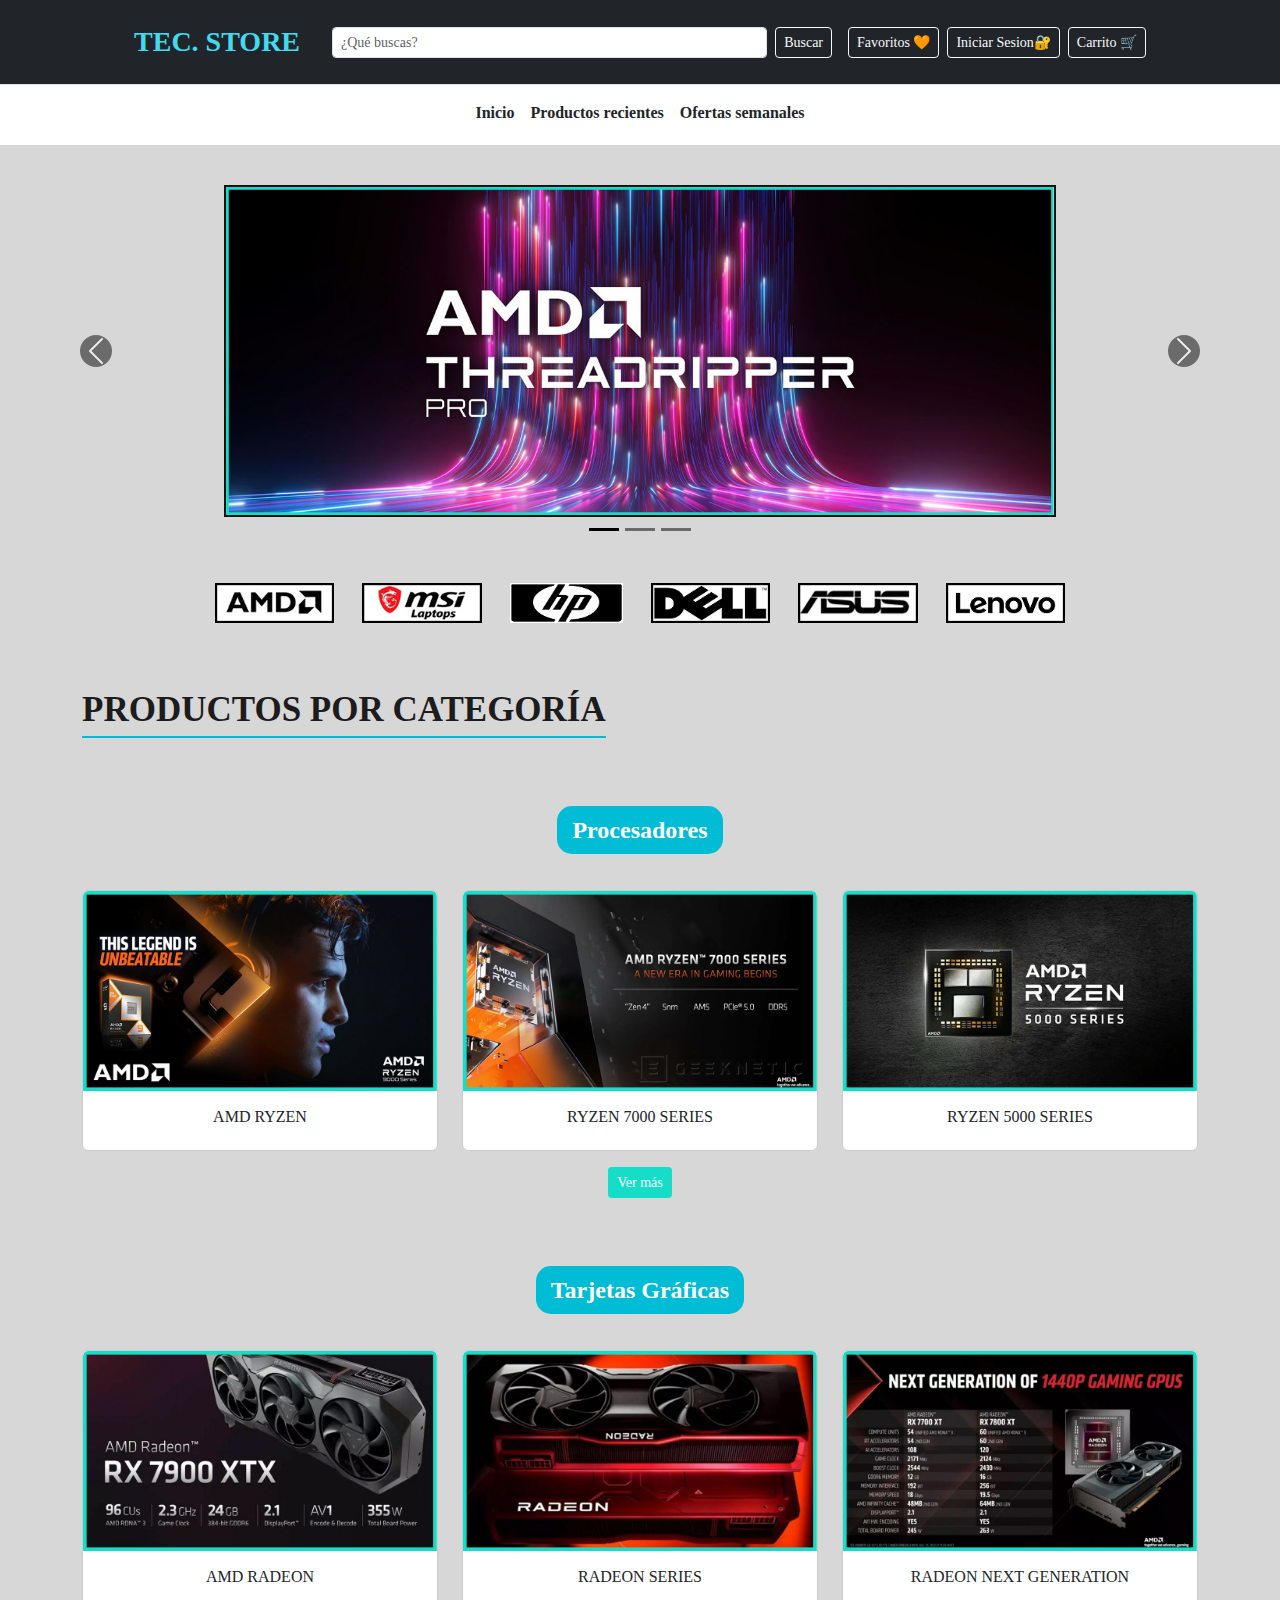
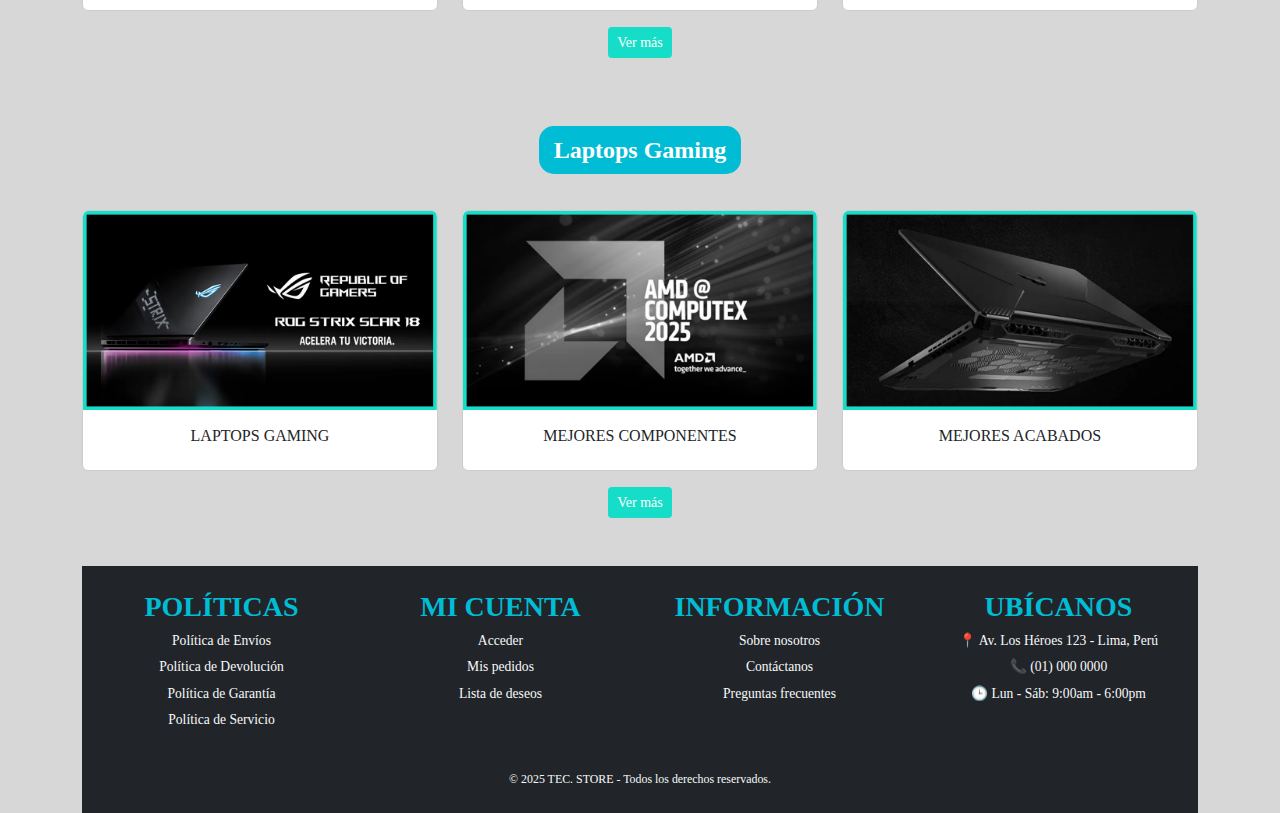
<file: index.html>
<!DOCTYPE html>
<html lang="es">
<head>
  <meta charset="UTF-8">
  <meta name="viewport" content="width=device-width, initial-scale=1.0">
  <title>Tienda AMD</title>
  <link href="https://cdn.jsdelivr.net/npm/bootstrap@5.3.3/dist/css/bootstrap.min.css" rel="stylesheet">
  <link rel="stylesheet" href="General.css">
</head>
<body>



<!-- Barra de navegación -->

<nav class="navbar navbar-expand-lg navbar-dark bg-dark py-3">
  <div class="container d-flex flex-wrap justify-content-center align-items-center gap-3">

    <!-- LOGO -->
    <a class="navbar-brand fw-bold fs-3 mb-0" href="#">TEC. STORE</a>

    <!-- BUSCADOR -->
    <form action="#" class="d-flex flex-grow-1 justify-content-center" style="max-width: 500px;">
      <input class="form-control form-control-sm me-2" type="search" placeholder="¿Qué buscas?">
      <button class="btn btn-outline-light btn-sm" type="submit">Buscar</button>
    </form>

    <!-- BOTONES -->
    <div class="d-flex gap-2 flex-wrap justify-content-center">
      <a href="#" class="btn btn-outline-light btn-sm">Favoritos 🧡</a>
      <a href="IniciarSESION.html" class="btn btn-outline-light btn-sm">Iniciar Sesion🔐</a>
      <a href="#" class="btn btn-outline-light btn-sm"> Carrito 🛒</a>
    </div>

  </div>
</nav>

  
<!-- Barra de navegación debajo -->

<div class="bg-white border-top py-3">
  <div class="container px-0">
    <div class="d-flex flex-nowrap justify-content-center text-center overflow-x-auto overflow-y-hidden nav-links gap-3 px-2">
      <a href="index.html" class="link-item flex-shrink-0"><b>Inicio</b></a>
      <a href="Productos.html" class="link-item flex-shrink-0"><b>Productos recientes</b></a>
      <a href="Productos.html" class="link-item flex-shrink-0"><b>Ofertas semanales</b></a>
    </div>
  </div>
</div>

 <!-- Carrusel de banners -->
<div id="bannerCarousel" class="carousel slide" data-bs-ride="carousel">
  <div class="carousel-inner">
    <div class="carousel-item active">
      <img src="imagenes/amdLOGO.jpg" class="d-block mx-auto img-fluid carrusel-banner" alt="Banner 1">
    </div>
    <div class="carousel-item">
      <img src="imagenes/graficaAMD.jpg" class="d-block mx-auto img-fluid carrusel-banner" alt="Banner 2">
    </div>
    <div class="carousel-item">
      <img src="imagenes/LAPTOP.jpg" class="d-block mx-auto img-fluid carrusel-banner" alt="Banner 3">
    </div>
  </div>

  <!-- Controles -->
  <button class="carousel-control-prev" type="button" data-bs-target="#bannerCarousel" data-bs-slide="prev">
    <span class="carousel-control-prev-icon"></span>
    <span class="visually-hidden">Anterior</span>
  </button>
  <button class="carousel-control-next" type="button" data-bs-target="#bannerCarousel" data-bs-slide="next">
    <span class="carousel-control-next-icon"></span>
    <span class="visually-hidden">Siguiente</span>
  </button>


  <!-- Indicadores -->
  <div class="carousel-indicators">
    <button type="button" data-bs-target="#bannerCarousel" data-bs-slide-to="0" class="active" aria-current="true"></button>
    <button type="button" data-bs-target="#bannerCarousel" data-bs-slide-to="1"></button>
    <button type="button" data-bs-target="#bannerCarousel" data-bs-slide-to="2"></button>
  </div>
</div>


<!-- Marcas solo visibles en pantallas medianas y grandes -->
<div class="container text-center py-4 d-none d-md-block">
  <div class="row justify-content-center">
    <div class="col-auto"><img src="imagenes/AMD.jpg" class="marca-logo" alt="AMD"></div>
    <div class="col-auto"><img src="imagenes/MSI.jpg" class="marca-logo" alt="MSI"></div>
    <div class="col-auto"><img src="imagenes/HP.jpg" class="marca-logo" alt="HP"></div>
    <div class="col-auto"><img src="imagenes/DELL.jpg" class="marca-logo" alt="Dell"></div>
    <div class="col-auto"><img src="imagenes/ASUS.jpg" class="marca-logo" alt="ASUS"></div>
    <div class="col-auto"><img src="imagenes/LENOVO.jpg" class="marca-logo" alt="Lenovo"></div>
  </div>
</div>


  <!-- Productos por categoría -->
  <div class="container">
  <h1 class="text-center mb-5">PRODUCTOS POR CATEGORÍA</h1>



  <!-- Procesadores -->
<div class="text-center mb-3">
  <span class="section-title fs-4 fw-bold">Procesadores</span>
</div>

<!-- Todos los productos -->
<div class="row justify-content-center g-4 mb-3">

  <!-- Producto 1 -->
  <div class="col-12 col-sm-6 col-md-4">
    <div class="card h-100">
      <img src="imagenes/ProcesadoresLOGO1.jpg" class="card-img-top" alt="AMD RYZEN ">
      <div class="card-body text-center">
        <h3 class="card-title">AMD RYZEN</h3>
      </div>
    </div>
  </div>

  <!-- Producto 2 -->
  <div class="col-12 col-sm-6 col-md-4">
    <div class="card h-100">
      <img src="imagenes/ProcesadoresLOGO2.jpg" class="card-img-top" alt="AMD RYZEN">
      <div class="card-body text-center">
        <h3 class="card-title">RYZEN 7000 SERIES </h3>
      </div>
    </div>
  </div>

  <!-- Producto 3 -->
  <div class="col-12 col-sm-6 col-md-4">
    <div class="card h-100">
      <img src="imagenes/ProcesadoresLOGO3.jpg" class="card-img-top" alt="AMD RYZEN">
      <div class="card-body text-center">
        <h3 class="card-title">RYZEN 5000 SERIES</h3>
      </div>
    </div>
  </div>
</div> <!-- Fin del row -->

<!-- Botón "Ver más" centrado, fuera del grid -->
<div class="text-center mb-5">
  <a href="Productos.html" role="button" class="btn btn-sm btn-ver-mas">Ver más</a>
</div>




  <!-- Tarjetas Gráficas -->
<div class="text-center mt-5 mb-3">
  <span class="section-title fs-4 fw-bold">Tarjetas Gráficas</span>
</div>

<!-- Todos los productos -->
<div class="row justify-content-center g-4 mb-3">

  <!-- Gráfica 1 -->
  <div class="col-12 col-sm-6 col-md-4">
    <div class="card h-100">
      <img src="imagenes/GraficaLOGO1.jpg" class="card-img-top" alt="Tarjeta Gráfica AMD ">
      <div class="card-body text-center">
        <h3 class="card-title">AMD RADEON</h3>
      </div>
    </div>
  </div>

  <!-- Gráfica 2 -->
  <div class="col-12 col-sm-6 col-md-4">
    <div class="card h-100">
      <img src="imagenes/GraficaLOGO2.jpg" class="card-img-top" alt="Tarjeta Gráfica AMD">
      <div class="card-body text-center">
        <h3 class="card-title">RADEON SERIES</h3>
      </div>
    </div>
  </div>

  <!-- Gráfica 3 -->
  <div class="col-12 col-sm-6 col-md-4">
    <div class="card h-100">
      <img src="imagenes/GraficaLOGO3.jpg" class="card-img-top" alt="Tarjeta Gráfica AMD">
      <div class="card-body text-center">
        <h3 class="card-title">RADEON NEXT GENERATION</h3>
      </div>
    </div>
  </div>
</div> <!-- Fin del row -->

<!-- Botón centrado y fuera del grid -->
<div class="text-center mb-5">
  <a href="Productos.html" role="button" class="btn btn-sm btn-ver-mas">Ver más</a>
</div>


  <!-- Laptops -->
<div class="text-center mt-5 mb-3">
  <span class="section-title fs-4 fw-bold">Laptops Gaming</span>
</div>

<!-- Todos los productos -->
<div class="row justify-content-center g-4 mb-3">
  <!-- Laptop 1 -->
  <div class="col-12 col-sm-6 col-md-4">
    <div class="card h-100">
      <img src="imagenes/LaptopLOGO1.jpg" class="card-img-top" alt="Laptop AMD">
      <div class="card-body text-center">
        <h3 class="card-title">LAPTOPS GAMING </h3>
      </div>
    </div>
  </div>

  <!-- Laptop 2 -->
  <div class="col-12 col-sm-6 col-md-4">
    <div class="card h-100">
      <img src="imagenes/LaptopLOGO2.jpg" class="card-img-top" alt="Laptop AMD">
      <div class="card-body text-center">
        <h3 class="card-title">MEJORES COMPONENTES</h3>
      </div>
    </div>
  </div>

  <!-- Laptop 3 -->
  <div class="col-12 col-sm-6 col-md-4">
    <div class="card h-100">
      <img src="imagenes/LaptopLOGO3.jpg" class="card-img-top" alt="Laptop AMD">
      <div class="card-body text-center">
        <h3 class="card-title">MEJORES ACABADOS </h3>
      </div>
    </div>
  </div>
</div> <!-- Fin del row -->

<!-- Botón "Ver más" fuera del row -->
<div class="text-center mb-5">
  <a href="Productos.html" role="button" class="btn btn-sm btn-ver-mas">Ver más</a>
</div>


  <!-- Footer -->
  <footer class="bg-dark text-light py-4 mt-5 text-center">
  <div class="container">
    <div class="row gy-4 justify-content-center">

      <!-- Columna 1 -->
      <div class="col-xs-12 col-6 col-sm-3">
        <h3 class="text-uppercase">Políticas</h3>
        <ul class="list-unstyled">
          <li><a href="#" class="text-light">Política de Envíos</a></li>
          <li><a href="#" class="text-light">Política de Devolución</a></li>
          <li><a href="#" class="text-light">Política de Garantía</a></li>
          <li><a href="#" class="text-light">Política de Servicio</a></li>
        </ul>
      </div>

      <!-- Columna 2 -->
      <div class="col-xs-12 col-6 col-sm-3">
        <h3 class="text-uppercase">Mi cuenta</h3>
        <ul class="list-unstyled">
          <li><a href="#" class="text-light">Acceder</a></li>
          <li><a href="#" class="text-light">Mis pedidos</a></li>
          <li><a href="#" class="text-light">Lista de deseos</a></li>
        </ul>
      </div>

      <!-- Columna 3 -->
      <div class="col-xs-12 col-6 col-sm-3">
        <h3 class="text-uppercase">Información</h3>
        <ul class="list-unstyled">
          <li><a href="#" class="text-light">Sobre nosotros </a></li>
          <li><a href="#" class="text-light">Contáctanos </a></li>
          <li><a href="#" class="text-light">Preguntas frecuentes </a></li>
        </ul>
      </div>

      <!-- Columna 4 -->
      <div class="col-xs-12 col-6 col-sm-3">
        <h3 class="text-uppercase">Ubícanos</h3>
        <ul class="list-unstyled">
          <li><a href="#" class="text-light">📍 Av. Los Héroes 123 - Lima, Perú</a></li>
          <li><a href="#" class="text-light">📞 (01) 000 0000</a></li>
          <li><a href="#" class="text-light">🕒 Lun - Sáb: 9:00am - 6:00pm</a></li>
        </ul>
      </div>
    </div>

    <!-- Línea inferior -->
    <div class="mt-4 small">
      &copy; 2025 TEC. STORE - Todos los derechos reservados.
    </div>
  </div>
</footer>

  <script src="https://cdn.jsdelivr.net/npm/bootstrap@5.3.3/dist/js/bootstrap.bundle.min.js"></script>
</body>
</html>
</file>
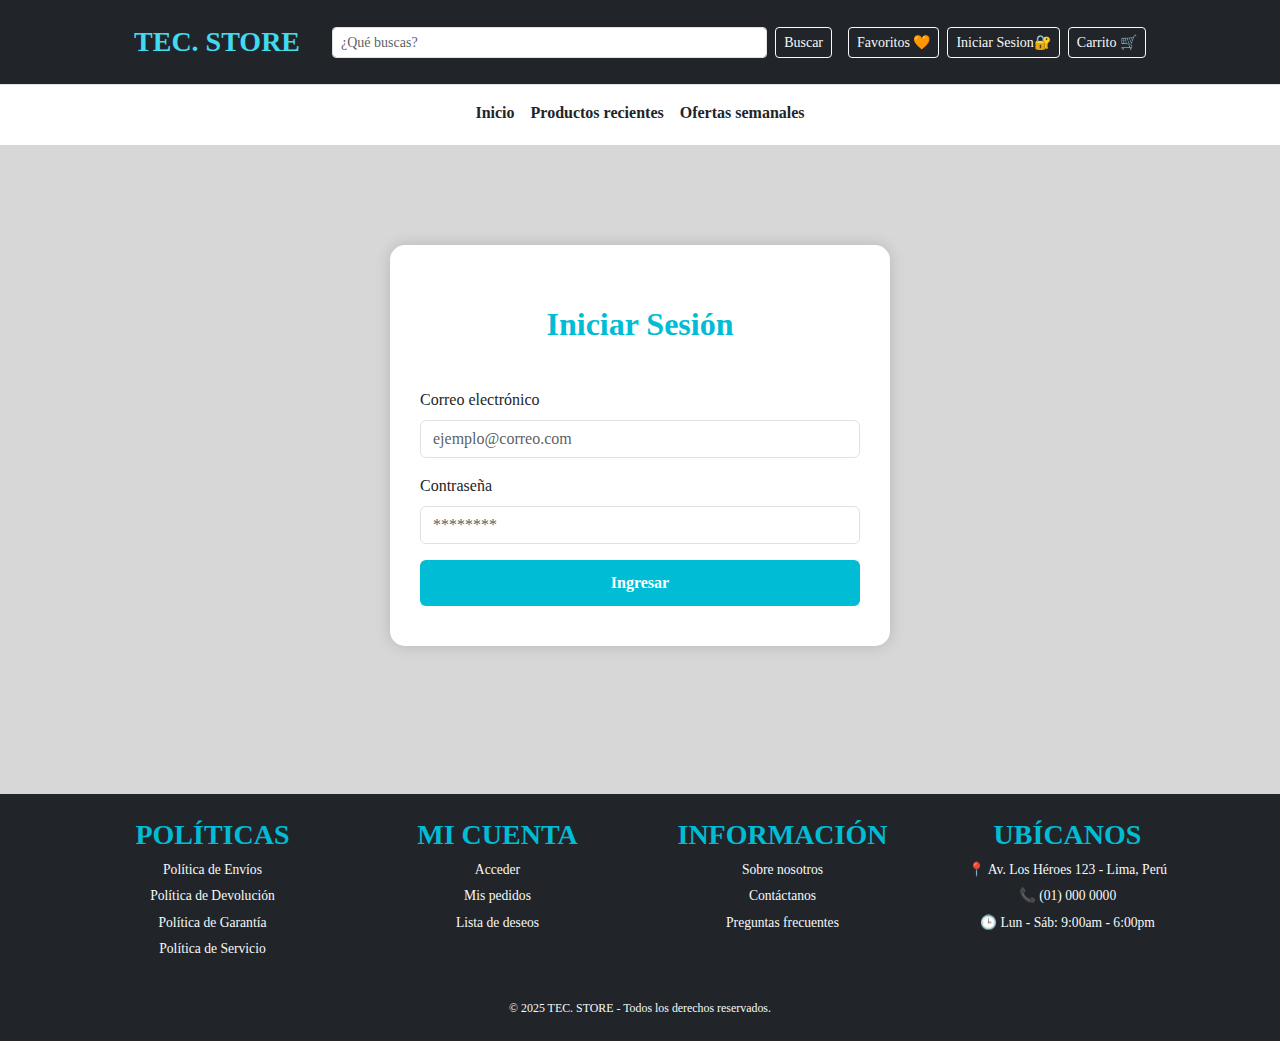
<file: IniciarSESION.html>
<!DOCTYPE html>
<html lang="es">
<head>
  <meta charset="UTF-8">
  <meta name="viewport" content="width=device-width, initial-scale=1.0">
  <title>Tienda AMD</title>
  <link href="https://cdn.jsdelivr.net/npm/bootstrap@5.3.3/dist/css/bootstrap.min.css" rel="stylesheet">
  <link rel="stylesheet" href="General.css">
  <link rel="stylesheet" href="InicioSesión.css">
  
</head>
<body>



<!-- Barra de navegación superior -->

<nav class="navbar navbar-expand-lg navbar-dark bg-dark py-3">
  <div class="container d-flex flex-wrap justify-content-center align-items-center gap-3">

    <!-- LOGO -->
    <a class="navbar-brand fw-bold fs-3 mb-0" href="index.html">TEC. STORE</a>

    <!-- BUSCADOR -->
    <form action="#" class="d-flex flex-grow-1 justify-content-center" style="max-width: 500px;">
      <input class="form-control form-control-sm me-2" type="search" placeholder="¿Qué buscas?">
      <button class="btn btn-outline-light btn-sm" type="submit">Buscar</button>
    </form>

    <!-- BOTONES -->
    <div class="d-flex gap-2 flex-wrap justify-content-center">
      <a href="#" class="btn btn-outline-light btn-sm">Favoritos 🧡</a>
      <a href="IniciarSESION.html" class="btn btn-outline-light btn-sm">Iniciar Sesion🔐</a>
      <a href="#" class="btn btn-outline-light btn-sm"> Carrito 🛒</a>
    </div>
  </div>
</nav>

  <!-- Barra de navegación inferior -->

<div class="bg-white border-top py-3">
  <div class="container px-0">
    <div class="d-flex flex-nowrap justify-content-center overflow-x-auto overflow-y-hidden nav-links gap-3 px-2">
      <a href="index.html"     class="link-item flex-shrink-0"><b>Inicio</b></a>
      <a href="Productos.html" class="link-item flex-shrink-0"><b>Productos recientes</b></a>
      <a href="Productos.html" class="link-item flex-shrink-0"><b>Ofertas semanales</b></a>
    </div>
  </div>
</div>

<!-- Iniciar Sesión -->

  <div class="d-flex justify-content-center align-items-center" style="padding: 100px 0;">
  <div class="login-container">
    <h2 class="login-title">Iniciar Sesión</h2>
    <form>
      <div class="mb-3">
        <label for="email" class="form-label">Correo electrónico</label>
        <input type="email" class="form-control" id="email" placeholder="ejemplo@correo.com" required>
      </div>
      <div class="mb-3">
        <label for="password" class="form-label">Contraseña</label>
        <input type="password" class="form-control" id="password" placeholder="********" required>
      </div>
      <div class="d-grid">
        <button type="submit" class="btn btn-login">Ingresar</button>
      </div>
    </form>
  </div>
</div>


 <!-- Footer -->
  <footer class="bg-dark text-light py-4 mt-5 text-center">
  <div class="container">
    <div class="row gy-4 justify-content-center">

      <!-- Columna 1 -->
      <div class="col-xs-12 col-6 col-sm-3">
        <h3 class="text-uppercase">Políticas</h3>
        <ul class="list-unstyled">
          <li><a href="#" class="text-light">Política de Envíos</a></li>
          <li><a href="#" class="text-light">Política de Devolución</a></li>
          <li><a href="#" class="text-light">Política de Garantía</a></li>
          <li><a href="#" class="text-light">Política de Servicio</a></li>
        </ul>
      </div>

      <!-- Columna 2 -->
      <div class="col-xs-12 col-6 col-sm-3">
        <h3 class="text-uppercase">Mi cuenta</h3>
        <ul class="list-unstyled">
          <li><a href="#" class="text-light">Acceder</a></li>
          <li><a href="#" class="text-light">Mis pedidos</a></li>
          <li><a href="#" class="text-light">Lista de deseos</a></li>
        </ul>
      </div>

      <!-- Columna 3 -->
      <div class="col-xs-12 col-6 col-sm-3">
        <h3 class="text-uppercase">Información</h3>
        <ul class="list-unstyled">
          <li><a href="#" class="text-light">Sobre nosotros</a></li>
          <li><a href="#" class="text-light">Contáctanos</a></li>
          <li><a href="#" class="text-light">Preguntas frecuentes</a></li>
        </ul>
      </div>

      <!-- Columna 4 -->
      <div class="col-xs-12 col-6 col-sm-3">
        <h3 class="text-uppercase">Ubícanos</h3>
        <ul class="list-unstyled">
          <li><a href="#" class="text-light">📍 Av. Los Héroes 123 - Lima, Perú</a></li>
          <li><a href="#" class="text-light"> 📞 (01) 000 0000</a></li>
          <li><a href="#" class="text-light"> 🕒 Lun - Sáb: 9:00am - 6:00pm</a></li>
        </ul>
      </div>

    </div>

    <!-- Línea inferior -->
    <div class="mt-4 small">
      &copy; 2025 TEC. STORE - Todos los derechos reservados.
    </div>
  </div>
</footer>

  <script src="https://cdn.jsdelivr.net/npm/bootstrap@5.3.3/dist/js/bootstrap.bundle.min.js"></script>
</body>
</html>
</file>
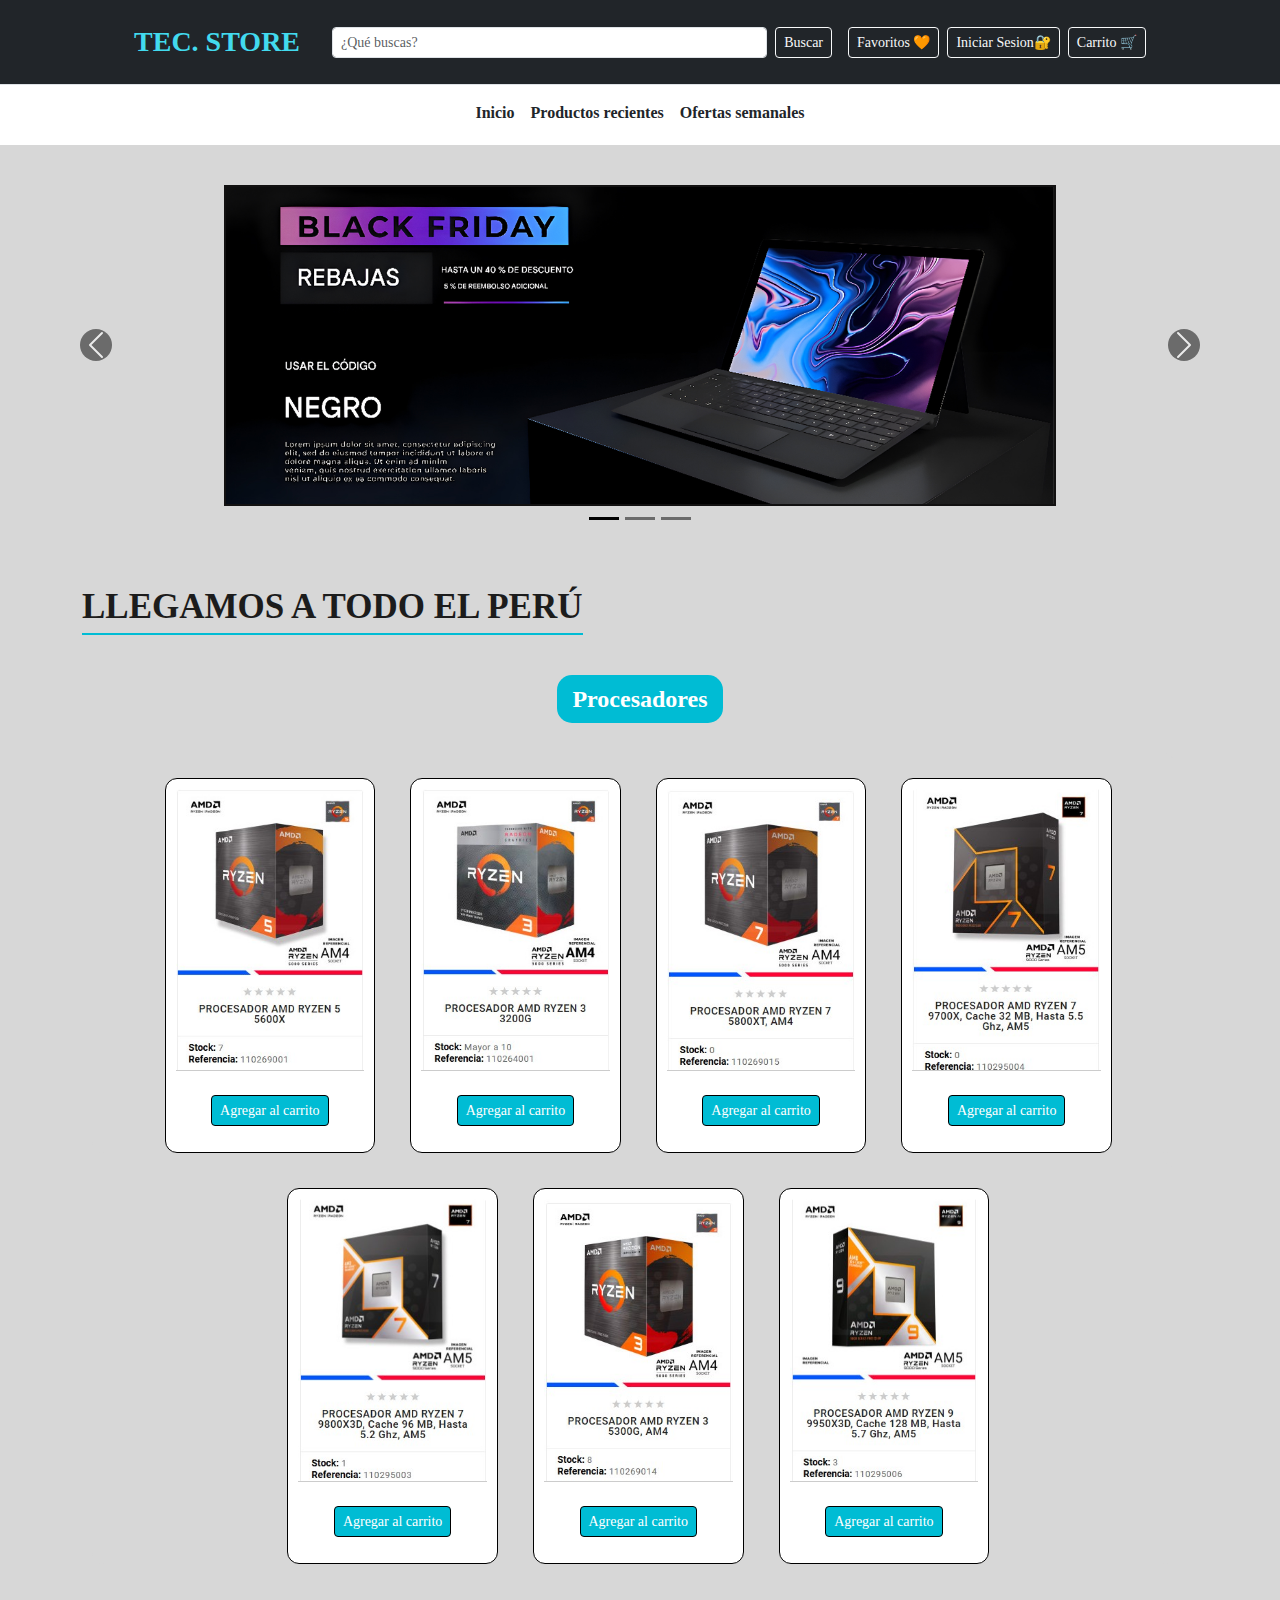
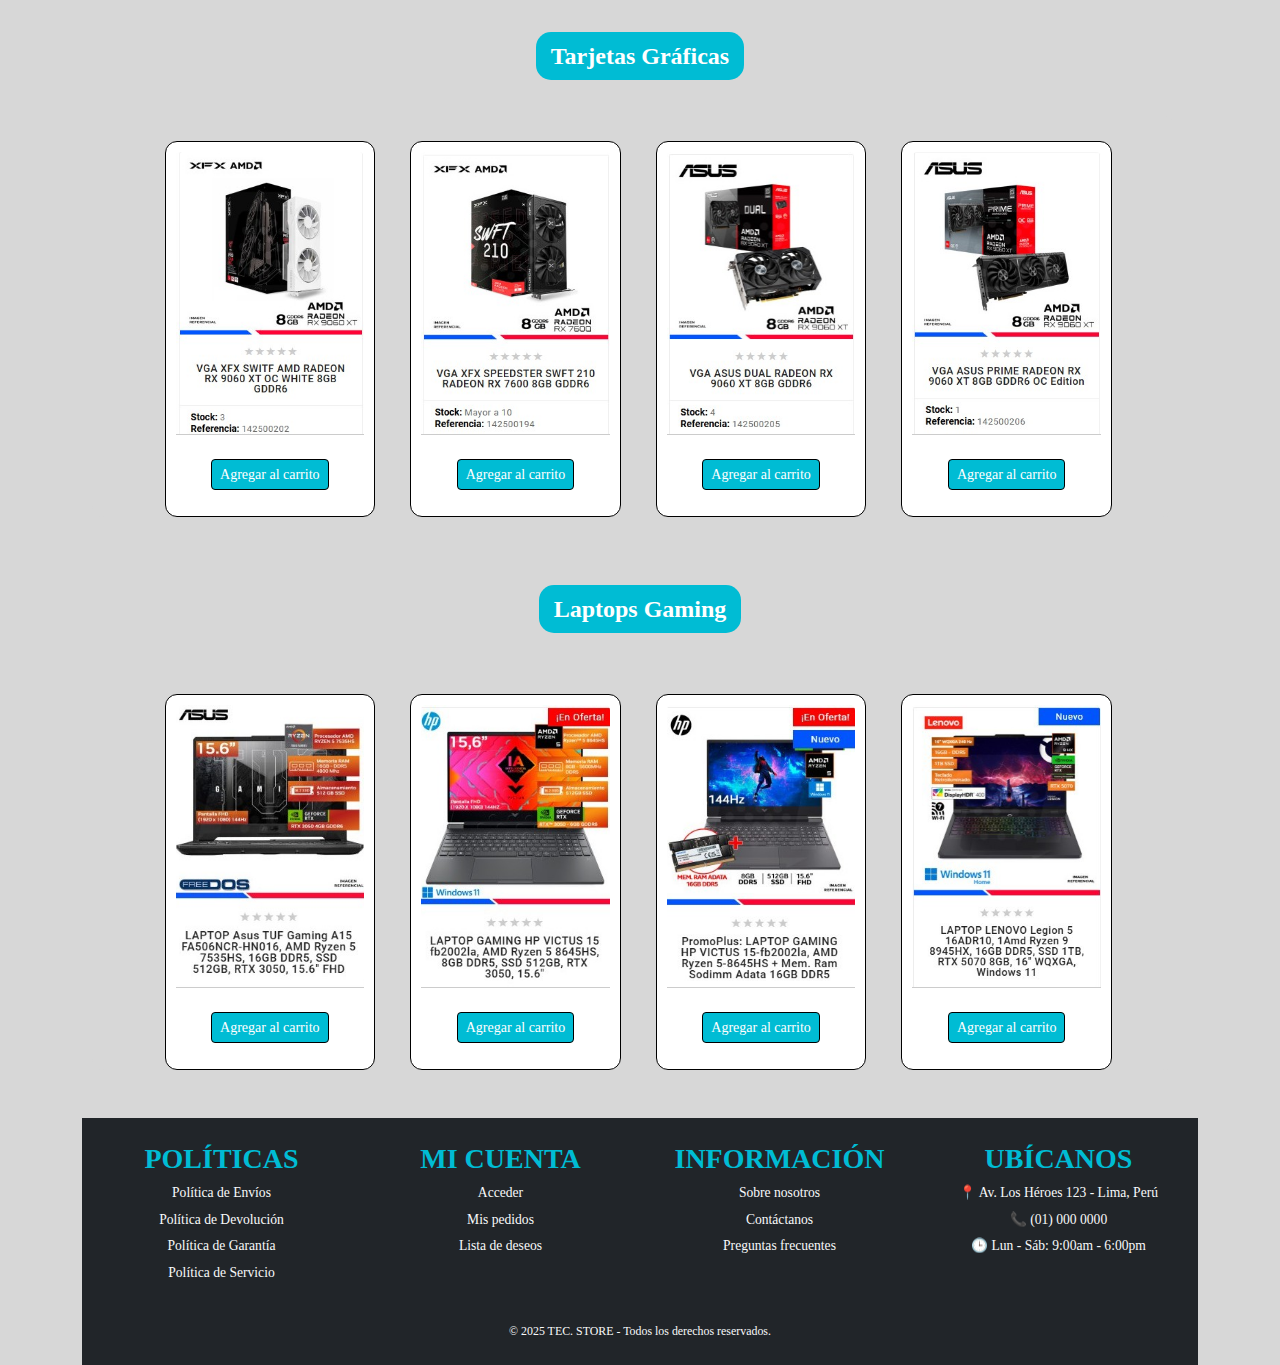
<file: Productos.html>
<!DOCTYPE html>
<html lang="es">
<head>
  <meta charset="UTF-8">
  <meta name="viewport" content="width=device-width, initial-scale=1.0">
  <title>Tienda AMD </title>
  <link href="https://cdn.jsdelivr.net/npm/bootstrap@5.3.3/dist/css/bootstrap.min.css" rel="stylesheet">

  <link rel="stylesheet" href="General.css">
  <link rel="stylesheet" href="Productos.css">

</head>
<body>



<!-- Barra de navegación superior -->

<nav class="navbar navbar-expand-lg navbar-dark bg-dark py-3">
  <div class="container d-flex flex-wrap justify-content-center align-items-center gap-3">

    <!-- LOGO -->
    <a class="navbar-brand fw-bold fs-3 mb-0" href="index.html">TEC. STORE</a>

    <!-- BUSCADOR -->
    <form action="#" class="d-flex flex-grow-1 justify-content-center" style="max-width: 500px;">
      <input class="form-control form-control-sm me-2" type="search" placeholder="¿Qué buscas?">
      <button class="btn btn-outline-light btn-sm" type="submit">Buscar</button>
    </form>

    <!-- BOTONES -->
    <div class="d-flex gap-2 flex-wrap justify-content-center">
      <a href="#" class="btn btn-outline-light btn-sm">Favoritos 🧡</a>
      <a href="IniciarSESION.html" class="btn btn-outline-light btn-sm">Iniciar Sesion🔐</a>
      <a href="#" class="btn btn-outline-light btn-sm"> Carrito 🛒</a>
    </div>
  </div>
</nav>

  <!-- Barra de navegación inferior -->

<div class="bg-white border-top py-3">
  <div class="container px-0">
    <div class="d-flex flex-nowrap justify-content-center text-center overflow-x-auto overflow-y-hidden nav-links gap-3 px-2">
      <a href="index.html"     class="link-item flex-shrink-0"><b>Inicio</b></a>
      <a href="Productos.html" class="link-item flex-shrink-0"><b>Productos recientes</b></a>
      <a href="Productos.html" class="link-item flex-shrink-0"><b>Ofertas semanales</b></a>
    </div>
  </div>
</div>


  <!-- Carrusel de banners -->
<div id="bannerCarousel" class="carousel slide" data-bs-ride="carousel">
  <div class="carousel-inner">
    <div class="carousel-item active">
      <img src="imagenes/LAPTOP2LOGO1.jpg" class="d-block mx-auto img-fluid carrusel-banner" alt="Banner 1">
    </div>
    <div class="carousel-item">
      <img src="imagenes/LAPTOP2LOGO2.jpg" class="d-block mx-auto img-fluid carrusel-banner" alt="Banner 2">
    </div>
    
    
  <!-- Controles -->
  <button class="carousel-control-prev" type="button" data-bs-target="#bannerCarousel" data-bs-slide="prev">
    <span class="carousel-control-prev-icon"></span>
    <span class="visually-hidden">Anterior</span>
  </button>
  <button class="carousel-control-next" type="button" data-bs-target="#bannerCarousel" data-bs-slide="next">
    <span class="carousel-control-next-icon"></span>
    <span class="visually-hidden">Siguiente</span>
  </button>


  <!-- Indicadores -->
  <div class="carousel-indicators">
    <button type="button" data-bs-target="#bannerCarousel" data-bs-slide-to="0" class="active" aria-current="true"></button>
    <button type="button" data-bs-target="#bannerCarousel" data-bs-slide-to="1"></button>
    <button type="button" data-bs-target="#bannerCarousel" data-bs-slide-to="2"></button>
  </div>
</div>

<!-- Llegamos a todo el Perú -->

<div class="container">
  <h1 class="text-center mb-1">LLEGAMOS A TODO EL PERÚ </h1>

<!-- Procesadores -->
<div class="text-center mb-2 mt-3">
  <span class="section-title fs-4 fw-bold">Procesadores</span>
</div>

<!-- Todos los productos -->
<div class="row justify-content-center g-4 Productos">

  <!-- Producto 1 -->
  <div class="col-12 col-sm-6 col-md-4 col-lg-3">
    <div class="card Productos-card mx-auto">
      <div class="image-container">
        <img src="imagenes/Procesador1.jpg" class="Productos-img card-img-top" alt="Ryzen 5 5600">
      </div>
      <div class="card-body text-center">
        <a href="#" class="btn btn-dark btn-sm mt-2">Agregar al carrito</a>
      </div>
    </div>
  </div>

  <!-- Producto 2 -->
  <div class="col-12 col-sm-6 col-md-4 col-lg-3">
    <div class="card Productos-card  mx-auto">
      <div class="image-container">
        <img src="imagenes/Procesador2.jpg" class="Productos-img card-img-top" alt="Ryzen 7 5800X">
      </div>
      <div class="card-body text-center">
        <a href="#" class="btn btn-dark btn-sm mt-2">Agregar al carrito</a>
      </div>
    </div>
  </div>

  <!-- Producto 3 -->
  <div class="col-12 col-sm-6 col-md-4 col-lg-3">
    <div class="card Productos-card mx-auto">
      <div class="image-container">
        <img src="imagenes/Procesador3.jpg" class="Productos-img card-img-top" alt="Ryzen 7 5800X">
      </div>
      <div class="card-body text-center">
        <a href="#" class="btn btn-dark btn-sm mt-2">Agregar al carrito</a>
      </div>
    </div>
  </div>

  <!-- Producto 4 -->
  <div class="col-12 col-sm-6 col-md-4 col-lg-3">
    <div class="card Productos-card mx-auto">
      <div class="image-container">
        <img src="imagenes/Procesador4.jpg" class="Productos-img card-img-top" alt="Intel i7 12700K">
      </div>
      <div class="card-body text-center">
        <a href="#" class="btn btn-dark btn-sm mt-2">Agregar al carrito</a>
      </div>
    </div>
  </div>
</div>

  
   <!-- Todos los productos -->
   <div class="row justify-content-center g-4 mb-5 Productos">

    <!-- Producto 5 -->
  <div class="col-12 col-sm-6 col-md-4 col-lg-3">
    <div class="card Productos-card mx-auto">
      <div class="image-container">
        <img src="imagenes/Procesador5.jpg" class="Productos-img card-img-top" alt="Ryzen 9 5900X">
      </div>
      <div class="card-body text-center">
        <a href="#" class="btn btn-dark btn-sm mt-2">Agregar al carrito</a>
      </div>
    </div>
  </div>

  <!-- Producto 6 -->
  <div class="col-12 col-sm-6 col-md-4 col-lg-3">
    <div class="card Productos-card mx-auto">
      <div class="image-container">
        <img src="imagenes/Procesador6.jpg" class="Productos-img card-img-top" alt="Intel i3 12100F">
      </div>
      <div class="card-body text-center">
        <a href="#" class="btn btn-dark btn-sm mt-2"> Agregar al carrito</a>
      </div>
    </div>
  </div>

  <!-- Producto 7 -->

  <div class="col-12 col-sm-6 col-md-4 col-lg-3">
    <div class="card Productos-card mx-auto">
      <div class="image-container">
        <img src="imagenes/Procesador7.jpg" class="Productos-img card-img-top" alt="Ryzen 5 7600">
      </div>
      <div class="card-body text-center">
        <a href="#" class="btn btn-dark btn-sm mt-2"> Agregar al carrito</a>
      </div>
    </div>
  </div>
</div>


<!-- Tarjetas Gráficas -->
<div class="text-center mb-3">
  <span class="section-title fs-4 fw-bold">Tarjetas Gráficas</span>
</div>
<!-- Todos los productos -->
<div class="row justify-content-center g-4 Productos">

  <!-- Producto 1 -->
  <div class="col-12 col-sm-6 col-md-4 col-lg-3">
    <div class="card Productos-card mx-auto">
      <img src="imagenes/Grafica1.jpg" class="Productos-img card-img-top" alt="RX 6600 XT">
      <div class="card-body text-center">
        <a href="#" class="btn btn-dark btn-sm mt-2"> Agregar al carrito</a>
      </div>
    </div>
  </div>

  <!-- Producto 2 -->
  <div class="col-12 col-sm-6 col-md-4 col-lg-3">
    <div class="card Productos-card mx-auto">
      <img src="imagenes/Grafica2.jpg" class="Productos-img card-img-top" alt="RTX 3060">
      <div class="card-body text-center">
        <a href="#" class="btn btn-dark btn-sm mt-2"> Agregar al carrito</a>
      </div>
    </div>
  </div>

  <!-- Producto 3 -->
  <div class="col-12 col-sm-6 col-md-4 col-lg-3">
    <div class="card Productos-card mx-auto">
      <img src="imagenes/Grafica3.jpg" class="Productos-img card-img-top" alt="GTX 1660 Super">
      <div class="card-body text-center">
        <a href="#" class="btn btn-dark btn-sm mt-2"> Agregar al carrito</a>
      </div>
    </div>
  </div>

  <!-- Producto 4 -->
  <div class="col-12 col-sm-6 col-md-4 col-lg-3">
    <div class="card Productos-card mx-auto">
      <img src="imagenes/Grafica4.jpg" class="Productos-img card-img-top" alt="RX 6700 XT">
      <div class="card-body text-center">
        <a href="#" class="btn btn-dark btn-sm mt-2"> Agregar al carrito</a>
      </div>
    </div>
  </div>
</div>



<!-- Laptops Gaming -->
<div class="text-center mb-3 mt-5">
  <span class="section-title fs-4 fw-bold">Laptops Gaming</span>
</div>

<!-- Todos los productos -->
<div class="row justify-content-center g-4 Productos">

  <!-- Producto 1 -->
  <div class="col-12 col-sm-6 col-md-4 col-lg-3">
    <div class="card Productos-card mx-auto">
      <img src="imagenes/Laptop1.jpg" class="Productos-img card-img-top" alt="Laptop">
      <div class="card-body text-center">
        <a href="#" class="btn btn-dark btn-sm mt-2"> Agregar al carrito</a>
      </div>
    </div>
  </div>

  <!-- Producto 2 -->
  <div class="col-12 col-sm-6 col-md-4 col-lg-3">
    <div class="card Productos-card mx-auto">
      <img src="imagenes/Laptop2.jpg" class="Productos-img card-img-top" alt="Laptop">
      <div class="card-body text-center">
        <a href="#" class="btn btn-dark btn-sm mt-2"> Agregar al carrito</a>
      </div>
    </div>
  </div>

  <!-- Producto 3 -->
  <div class="col-12 col-sm-6 col-md-4 col-lg-3">
    <div class="card Productos-card mx-auto">
      <img src="imagenes/Laptop3.jpg" class="Productos-img card-img-top" alt="Laptop">
      <div class="card-body text-center">
        <a href="#" class="btn btn-dark btn-sm mt-2"> Agregar al carrito</a>
      </div>
    </div>
  </div>

  <!-- Producto 4 -->
   
  <div class="col-12 col-sm-6 col-md-4 col-lg-3">
    <div class="card Productos-card mx-auto">
      <img src="imagenes/Laptop4.jpg" class="Productos-img card-img-top" alt="Laptop">
      <div class="card-body text-center">
        <a href="#" class="btn btn-dark btn-sm mt-2"> Agregar al carrito</a>
      </div>
    </div>
  </div>
</div>


<!-- Footer -->
  <footer class="bg-dark text-light py-4 mt-5 text-center">
  <div class="container">
    <div class="row gy-4 justify-content-center">

      <!-- Columna 1 -->
      <div class="col-xs-12 col-6 col-sm-3">
        <h3 class="text-uppercase">Políticas</h3>
        <ul class="list-unstyled">
          <li><a href="#" class="text-light">Política de Envíos</a></li>
          <li><a href="#" class="text-light">Política de Devolución</a></li>
          <li><a href="#" class="text-light">Política de Garantía</a></li>
          <li><a href="#" class="text-light">Política de Servicio</a></li>
        </ul>
      </div>

      <!-- Columna 2 -->
      <div class="col-xs-12 col-6 col-sm-3">
        <h3 class="text-uppercase">Mi cuenta</h3>
        <ul class="list-unstyled">
          <li><a href="#" class="text-light">Acceder</a></li>
          <li><a href="#" class="text-light">Mis pedidos</a></li>
          <li><a href="#" class="text-light">Lista de deseos</a></li>
        </ul>
      </div>

      <!-- Columna 3 -->
      <div class="col-xs-12 col-6 col-sm-3">
        <h3 class="text-uppercase">Información</h3>
        <ul class="list-unstyled">
          <li><a href="#" class="text-light">Sobre nosotros</a></li>
          <li><a href="#" class="text-light">Contáctanos</a></li>
          <li><a href="#" class="text-light">Preguntas frecuentes</a></li>
        </ul>
      </div>

      <!-- Columna 4 -->
      <div class="col-xs-12 col-6 col-sm-3">
        <h3 class="text-uppercase">Ubícanos</h3>
        <ul class="list-unstyled">
          <li><a href="#" class="text-light">📍 Av. Los Héroes 123 - Lima, Perú</a></li>
          <li><a href="#" class="text-light"> 📞 (01) 000 0000</a></li>
          <li><a href="#" class="text-light"> 🕒 Lun - Sáb: 9:00am - 6:00pm</a></li>
        </ul>
      </div>

    </div>

    <!-- Línea inferior -->
    <div class="mt-4 small">
      &copy; 2025 TEC. STORE - Todos los derechos reservados.
    </div>
  </div>
</footer>

  <script src="https://cdn.jsdelivr.net/npm/bootstrap@5.3.3/dist/js/bootstrap.bundle.min.js"></script>
</body>
</html>
</file>
<file: General.css>
/* General */
body {
  font-family: 'Segoe UI';
  background-color: #D7D7D7;
}

/* Navbar */
.navbar-brand {
  font-size: 1.6rem;
  font-weight: bold;
  color: #42daee;
}

/* Estilo de enlaces decorativos */

.link-item {
  color: #212529;
  text-decoration: none;
  font-weight: 700; /* Negrita */
  font-size: 1rem;
  position: relative;
  white-space: nowrap;
  padding-bottom: 4px;
  transition: color 0.3s ease;
}

.link-item:hover {
  border-bottom: 2px solid #00bcd4;
  color: #00bcd4;
}


/* Carrusel */
.carrusel-banner {
  width: 65%;            
  max-height: 800px;     
  object-fit: cover;
  margin: 40px auto;
  border: solid 2px #121111;
  display: block;
}

.carousel-control-prev-icon,
.carousel-control-next-icon {
  background-color: black;
  border-radius: 50%;
}

.carousel-indicators [data-bs-target] {
  background-color: black;
  transition: opacity 0.3s ease;
}



/* Marcas */
.marca-logo {
  height: 40px;
  margin: 2px;
}



/* Títulos */
h1 {
  font-weight: 700;
  color: #1c1c1c;
  border-bottom: 2px solid #00bcd4;
  display: inline-block;
  padding-bottom: 5px;
  margin-top: 40px;
  font-size: 35px;
}

.section-title {
  background-color: #00bcd4;
  color: white;
  font-weight: bold;
  padding: 6px 15px;
  border-radius: 15px;
  display: inline-block;
  margin: 20px;
}

/* Cards de producto */
.card {
  border: 1px solid #ccc;
  border-radius: 6px;
  overflow: hidden;
  background: #fff;
  transition: box-shadow 0.2s ease;
}

.card-title {
  font-size: 1rem;
  text-transform: none;
}

/* Botón ver mas */

.btn-ver-mas {
  background-color: #16DDC8;
  color: #ffffff;
  font-weight: 500;
  transition: background-color 0.2s ease;
}
.btn-ver-mas:hover {
  background-color: #00bcd4;
  color: #ffffff;
  text-decoration: none;
}



/* Footer */
footer {
  font-size: 0.85rem;
  background-color: #212529;
  color: #f1f1f1;
  padding: 2rem 0;
}

footer h3 {
  font-weight: bold;
  color: #00bcd4;
}

footer ul {
  list-style: none;
  padding: 0;
}

footer ul li {
  margin-bottom: 6px;
}

footer ul li a {
  text-decoration: none;
  color: #ccc;
}

footer ul li a:hover {
  color: #00bcd4;
  text-decoration: underline;
}

/* Responsive */
@media (max-width: 576px) {

.carrusel-banner {
    width: 95%;
    max-height: 400px;
    margin: 15px;
  }


  .link-item {
    font-size: 0.85rem;
  }


  h1 {
    font-size: 1.4rem;
  }


  .section-title {
    font-size: 1rem;
    padding: 5px 10px;
  }


  footer .text-center img {
    width: 100px;
  }
}
</file>
<file: InicioSesión.css>
/* Contenedor del formulario */
.login-container {
  background-color: #ffffff;
  padding: 40px 30px;
  border-radius: 15px;
  box-shadow: 0 0 15px rgba(0, 0, 0, 0.15);
  width: 100%;
  max-width: 500px; /* Aumentamos el tamaño máximo */
  }

/* Título */
.login-title {
  padding: 20px;
  font-weight: bold;
  color: #00bcd4;
  margin-bottom: 25px;
  text-align: center;
}

/* Botón de login */
.btn-login {
  background-color: #00bcd4;
  color: white;
  font-weight: bold;
  font-size: 1rem;
  padding: 10px 0;
  width: 100%;
  transition: background-color 0.3s ease;
}

.btn-login:hover {
  background-color: #0196a3;
}
</file>
<file: Productos.css>
/* Estilo exclusivo */
.Productos {
  background-color: #D7D7D7;
  padding: 1px 45px 0px 55px;
  border-radius: 12px;
  margin: 10px;   
  width: 97%;
}

.Productos-card {
  border: 1px solid #000000;
  border-radius: 12px;
  transition: transform 0.3s ease;
  padding: 10px;
  width: 95%;
}

.Productos-img {
  object-fit: cover;
  aspect-ratio: 4/6;
  border-bottom: 1px solid #ccc;
}


/* Botón Comprar */
.btn-dark {
  background-color: #00bcd4;;
  border-color: black;
  transition: background-color 0.2s ease;
  font-weight: 500;
}

.btn-dark:hover {
  background-color: #0196a3; /* o el color que tú quieras para el hover */
}
</file>
